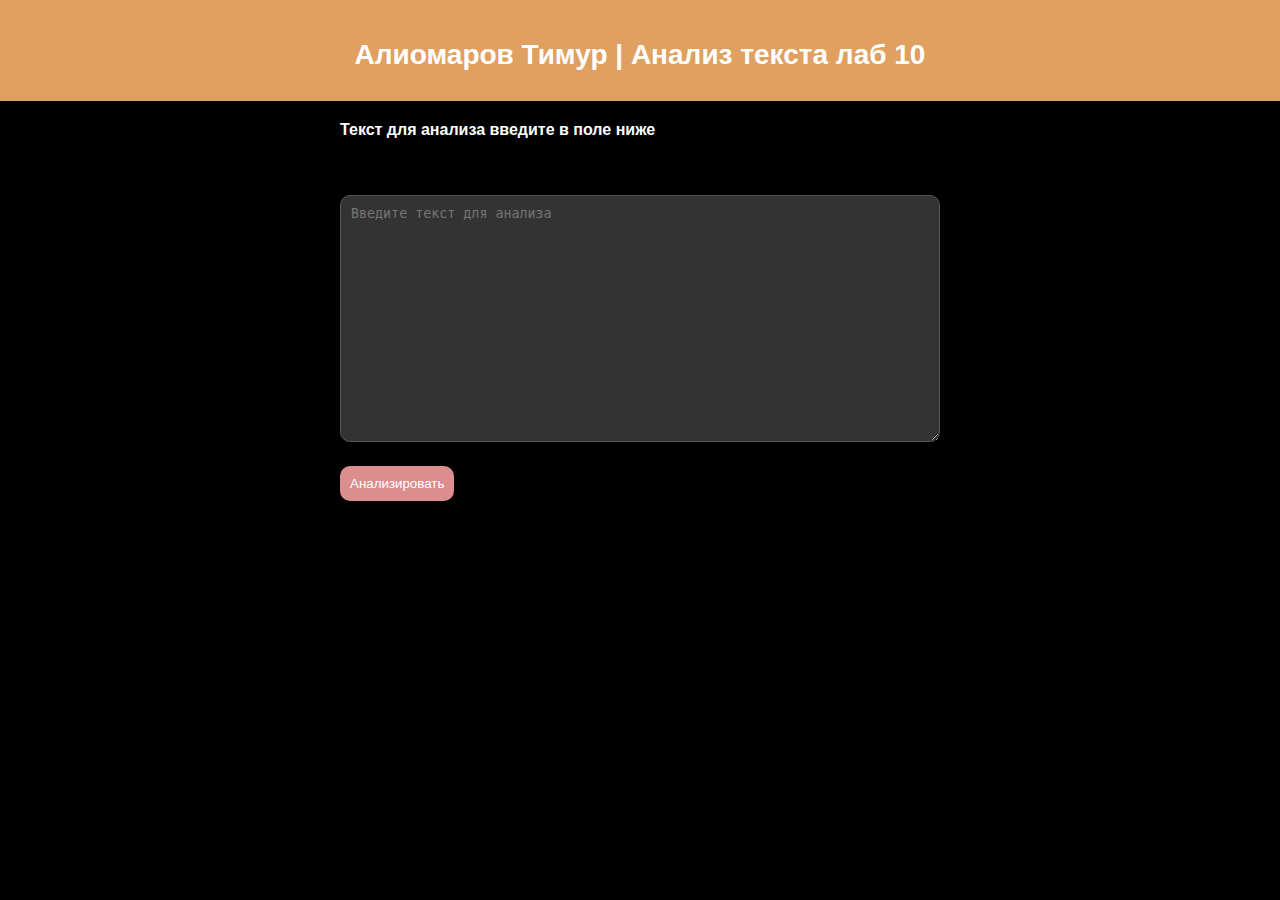
<file: lab10/index.html>
<!DOCTYPE html>
<html lang="ru">

<head>
    <meta charset="UTF-8">
    <meta name="viewport" content="width=device-width, initial-scale=1.0">
    <title>Лабораторная работа №10</title>
    <link rel="stylesheet" href="styles.css">
</head>

<body>
    <header class="header">
        <div class="container">
            <div class="text-center py-5">
                <h1 class="name">Алиомаров Тимур | Анализ текста лаб 10</h1>
            </div>
        </div>
    </header>

    <main class="main">
        <div class="container">
            <form method="post" action="result.php">
                <div class="form-group">
                    <label class="form-label" for="data">Текст для анализа введите в поле ниже</label>
                    <br><br><textarea name="data" id="data" cols="100" rows="15" placeholder="Введите текст для анализа"></textarea>
                </div>
                
                <input type="submit" class="btn" value="Анализировать">
            </form>
        </div>
    </main>
</body>

</html>
</file>
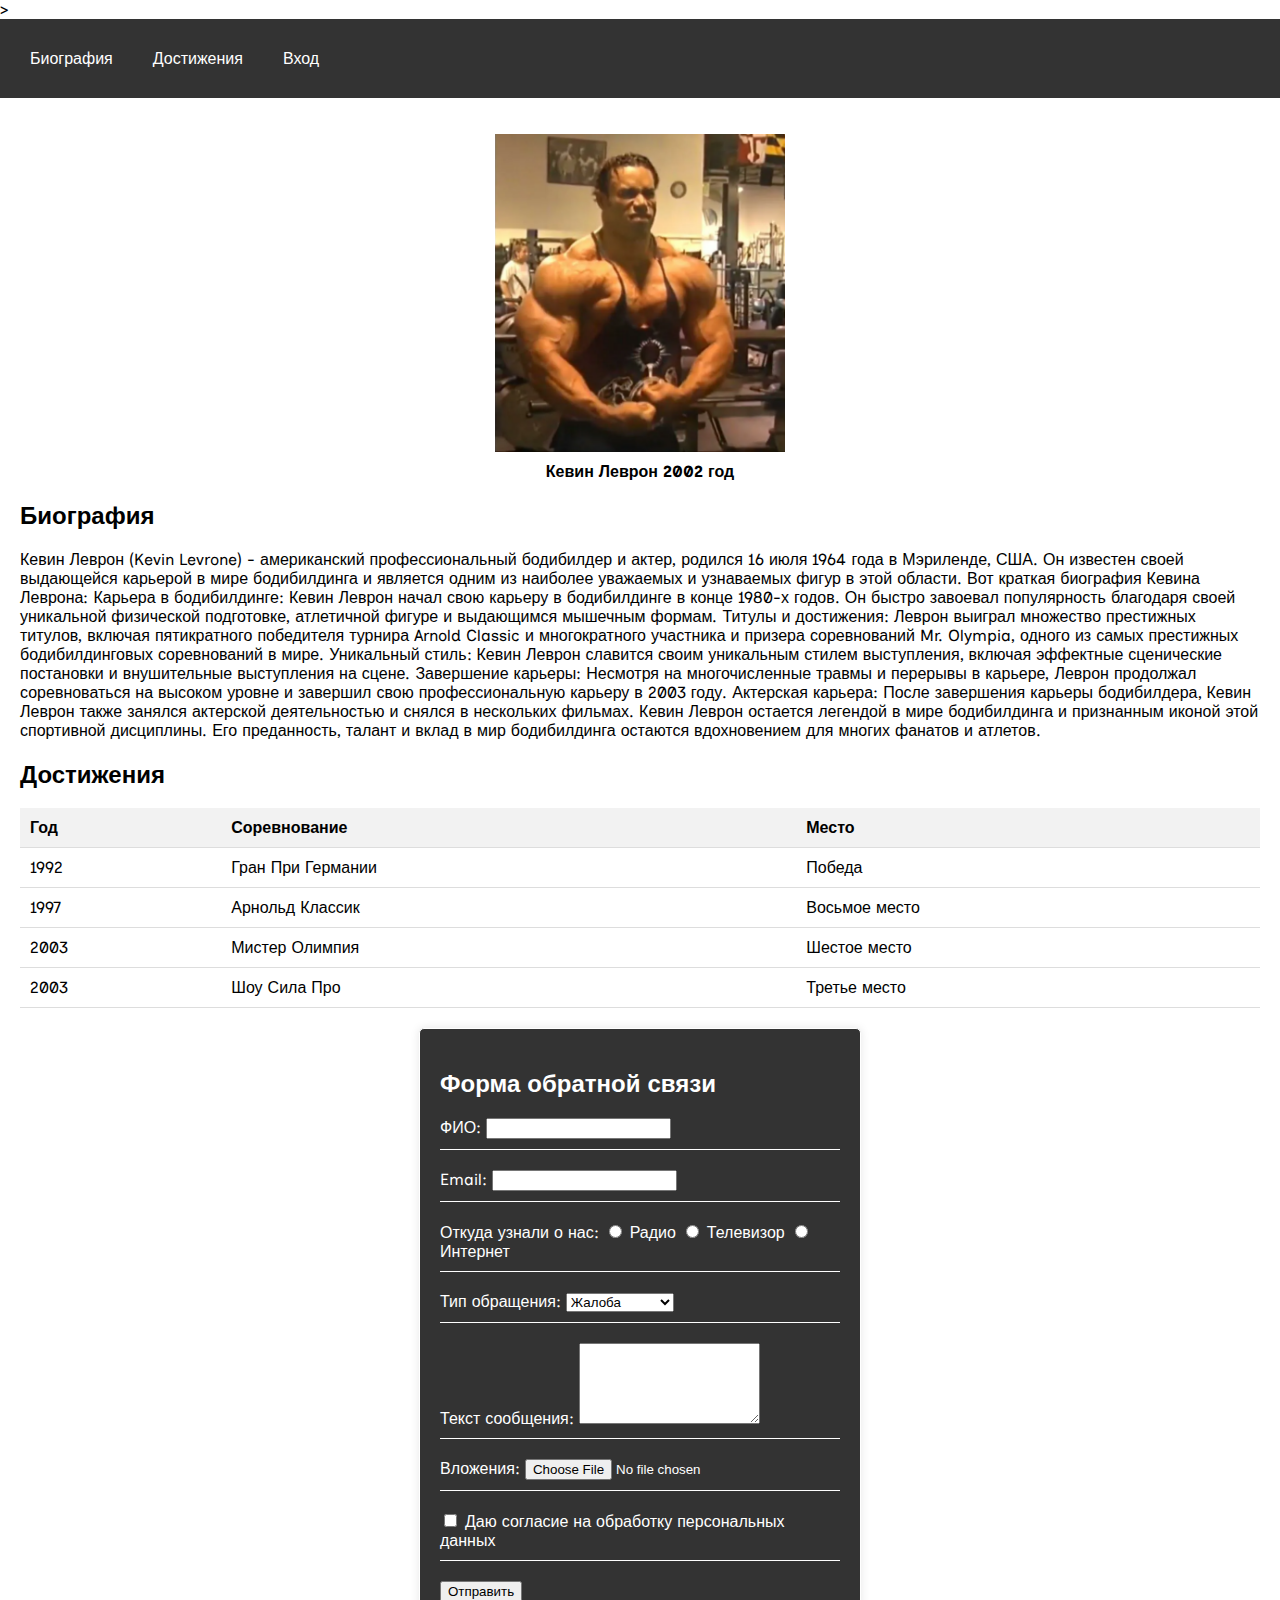
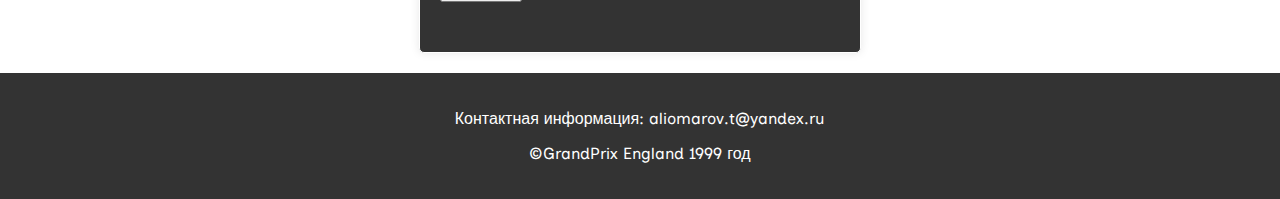
<file: lab2/index.html>
<!DOCTYPE html>
<html lang="en">

<head>
    
    <meta charset="UTF-8">
    <meta name="viewport" content="width=device-width, initial-scale=1.0"> <!--адаптивность страницы-->>
    <title>Биография Кевина Леврона</title>
    <link href="D:\Рабочий стол\универ\3 семестр\Основы веб технологий\лаб1\style.css" rel="stylesheet">
    
    <!-- добавление шрифта Inclusive Sans из google fonts-->
    <link rel="preconnect" href="https://fonts.googleapis.com">
    <link rel="preconnect" href="https://fonts.gstatic.com" crossorigin>
    <link href="https://fonts.googleapis.com/css2?family=Inclusive+Sans&display=swap" rel="stylesheet">
    <link rel="stylesheet" href="style.css">


    <style>
        .centerImage {
          display: block;
          margin-left: auto;
          margin-right: auto;
          max-width: 25%; 
         }
    </style>

</head>

<body>

    <header>
        <nav>
            <ul>
                <li><a href="#biography">Биография</a></li>
                <li><a href="#achievements">Достижения</a></li>
                <li><a href="login.html">Вход</a></li> 
            </ul>
        </nav>
    </header>
    

    <main>

            <figure>
                <img class="centerImage" src="леврон.png" alt="Your Image">
                <figcaption>Кевин Леврон 2002 год</figcaption>
              </figure>

        <section id="biography">
            <h2>Биография</h2>
            <p>Кевин Леврон (Kevin Levrone) - американский профессиональный бодибилдер и актер, родился 16 июля 1964
                года в Мэриленде, США. Он известен своей выдающейся карьерой в мире бодибилдинга и является одним из
                наиболее уважаемых и узнаваемых фигур в этой области. Вот краткая биография Кевина Леврона:
                Карьера в бодибилдинге: Кевин Леврон начал свою карьеру в бодибилдинге в конце 1980-х годов. Он быстро
                завоевал популярность благодаря своей уникальной физической подготовке, атлетичной фигуре и выдающимся
                мышечным формам.
                Титулы и достижения: Леврон выиграл множество престижных титулов, включая пятикратного победителя
                турнира Arnold Classic и многократного участника и призера соревнований Mr. Olympia, одного из самых
                престижных бодибилдинговых соревнований в мире.
                Уникальный стиль: Кевин Леврон славится своим уникальным стилем выступления, включая эффектные
                сценические постановки и внушительные выступления на сцене.
                Завершение карьеры: Несмотря на многочисленные травмы и перерывы в карьере, Леврон продолжал
                соревноваться на высоком уровне и завершил свою профессиональную карьеру в 2003 году.
                Актерская карьера: После завершения карьеры бодибилдера, Кевин Леврон также занялся актерской
                деятельностью и снялся в нескольких фильмах.
                Кевин Леврон остается легендой в мире бодибилдинга и признанным иконой этой спортивной дисциплины. Его
                преданность, талант и вклад в мир бодибилдинга остаются вдохновением для многих фанатов и атлетов.
            </p>
        </section>
        
    
        <section id="achievements">
            <h2>Достижения</h2>
            <table>
                <tr> 
                    <th>Год</th>
                    <th>Соревнование</th>
                    <th>Место</th>
                </tr>
                <tr>
                    <td>1992</td>
                    <td>Гран При Германии</td>
                    <td>Победа</td>
                </tr>
                <tr>
                    <td>1997</td>
                    <td>Арнольд Классик</td>
                    <td>Восьмое место</td>
                </tr>
                <tr>
                    <td>2003</td>
                    <td>Мистер Олимпия</td>
                    <td>Шестое место</td>
                </tr>
                <tr>
                    <td>2003</td>
                    <td>Шоу Сила Про</td>
                    <td>Третье место</td>
                </tr>
                <!-- можно добавить еще достижения -->
            </table>
        </section>

            <div class="feedback-form">
                <h2>Форма обратной связи</h2>
                <form action="home.php" method="post" enctype="multipart/form-data"> <!--атрибут action-->
                    <div class="form-group">
                        <label for="fullName">ФИО:</label>
                        <input type="text" id="fullName" name="fullName" required>
                    </div>
                    <div class="form-group">
                        <label for="email">Email:</label>
                        <input type="email" id="email" name="email" required>
                    </div>
                    <div class="form-group">
                        <label>Откуда узнали о нас:</label>
                        <label><input type="radio" name="source" value="radio"> Радио</label>
                        <label><input type="radio" name="source" value="tv"> Телевизор</label>
                        <label><input type="radio" name="source" value="internet"> Интернет</label>
                    </div>
                    <div class="form-group">
                        <label for="feedbackType">Тип обращения:</label>
                        <select id="feedbackType" name="feedbackType">
                            <option value="complaint">Жалоба</option>
                            <option value="suggestion">Предложение</option>
                        </select>
                    </div>
                    <div class="form-group">
                        <label for="message">Текст сообщения:</label>
                        <textarea id="message" name="message" rows="5" required></textarea>
                    </div>
                    <div class="form-group">
                        <label for="attachments">Вложения:</label>
                        <input type="file" id="attachments" name="attachments">
                    </div>
                    <div class="form-group">
                        <label>
                            <input type="checkbox" name="consent" required>
                            Даю согласие на обработку персональных данных
                        </label>
                    </div>
                    <div class="form-group">
                        <button type="submit">Отправить</button>
                    </div>
                </form>
            </div>


    </main>

    <footer>
        <p>Контактная информация: aliomarov.t@yandex.ru</p>
        <p>©GrandPrix England 1999 год </p>
    </footer>
</body>

</html>
</file>
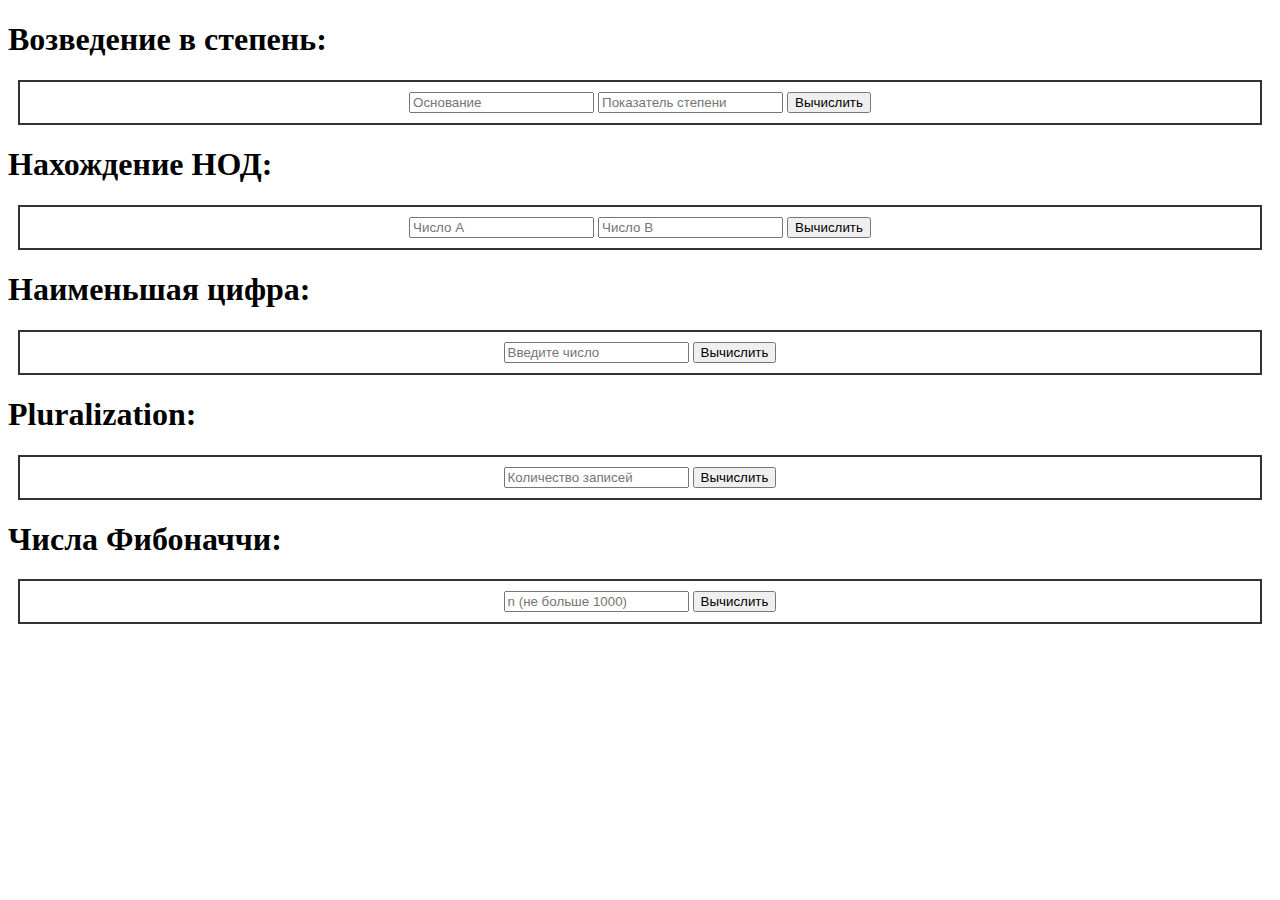
<file: lab6/index.html>
<!DOCTYPE html>
<html>
<head>
    <title>JavaScript Lab</title>
    <style>
        .result-box {
            border: 2px solid #333;
            padding: 10px;
            margin: 10px;
            text-align: center;
        }
    </style>
</head>
<body>
    <h1>Возведение в степень: <span id="powResultSpan"></span></h1>
    <div class="result-box" id="powResultBox">
        <input type="number" id="powBase" placeholder="Основание">
        <input type= "number" id="powExponent" placeholder="Показатель степени">
        <button onclick="updatePowResult()">Вычислить</button>
    </div>

    <h1>Нахождение НОД: <span id="gcdResultSpan"></span></h1>
    <div class="result-box" id="gcdResultBox">
        <input type="number" id="gcdA" placeholder="Число A">
        <input type="number" id="gcdB" placeholder="Число B">
        <button onclick="updateGCDResult()">Вычислить</button>
    </div>

    <h1>Наименьшая цифра: <span id="minDigitResultSpan"></span></h1>
    <div class="result-box" id="minDigitResultBox">
        <input type="number" id="minDigitInput" placeholder="Введите число">
        <button onclick="updateMinDigitResult()">Вычислить</button>
    </div>

    <h1>Pluralization: <span id="pluralizeResultSpan"></span></h1>
    <div class="result-box" id="pluralizeResultBox">
        <input type="number" id="pluralizeInput" placeholder="Количество записей">
        <button onclick="updatePluralizeResult()">Вычислить</button>
    </div>

    <h1>Числа Фибоначчи: <span id="fibbResultSpan"></span></h1>
    <div class="result-box" id="fibbResultBox">
        <input type="number" id="fibbInput" placeholder="n (не больше 1000)">
        <button onclick="updateFibbResult()">Вычислить</button>
    </div>

    <script>
        // Функция для отображения результатов операций
        function displayResult(id, funcName, args, result) {
            const span = document.getElementById(id);
            span.textContent = `${funcName}(${args.join(', ')}) = ${result}`;
        }

        // Обновление результата операции "Возведение в степень"
        function updatePowResult() {
            const base = parseFloat(document.getElementById("powBase").value);
            const exponent = parseFloat(document.getElementById("powExponent").value);
            const result = pow(base, exponent);
            displayResult("powResultSpan", "pow", [base, exponent], result);
        }

        // Обновление результата операции "Нахождение НОД"
        function updateGCDResult() {
            const a = parseInt(document.getElementById("gcdA").value);
            const b = parseInt(document.getElementById("gcdB").value);
            const result = gcd(a, b);
            displayResult("gcdResultSpan", "gcd", [a, b], result);
        }

        // Обновление результата операции "Наименьшая цифра"
        function updateMinDigitResult() {
            const x = parseInt(document.getElementById("minDigitInput").value);
            const result = minDigit(x);
            displayResult("minDigitResultSpan", "minDigit", [x], result);
        }

        // Обновление результата операции "Pluralization"
        function updatePluralizeResult() {
            const n = parseInt(document.getElementById("pluralizeInput").value);
            const result = pluralizeRecords(n);
            displayResult("pluralizeResultSpan", "pluralizeRecords", [n], result);
        }

        // Обновление результата операции "Числа Фибоначчи"
        function updateFibbResult() {
            const n = parseInt(document.getElementById("fibbInput").value);
            const result = fibb(n);
            displayResult("fibbResultSpan", "fibb", [n], result);
        }

        // Операция "Возведение в степень"
        function pow(x, n) {
            if (n === 0) return 1;
            let result = x;
            for (let i = 1; i < n; i++) {
                result *= x;
            }
            return result;
        }

        // Операция "Нахождение НОД"
        function gcd(a, b) {
            while (b) {
                let temp = b;
                b = a % b;
                a = temp;
            }
            return a;
        }

        // Операция "Наименьшая цифра"
        function minDigit(x) {
            if (x < 0) {
                return "Ошибка: число должно быть неотрицательным.";
            }
            const digitArray = Array.from(x.toString()).map(Number);
            return Math.min(...digitArray);
        }

        // Операция "Pluralization"
            function pluralizeRecords(n) {
        if (n < 0){
            return "Некорректное значение";
        }
        let pluralForm = "";
        if (n % 10 === 1 && n % 100 !== 11) {
            pluralForm = "запись";
            x = "была найдена";
        } else if ((n % 10 >= 2 && n % 10 <= 4) && (n % 100 < 12 || n % 100 > 14)) {
            pluralForm = "записи";
            x = "были найдены";
        } else if(n % 10 === 0 || (n % 10 >= 5 && n % 10 <= 9) || (n % 100 >= 11 && n % 100 <= 14)){
            pluralForm = "записей";
            x = "было найдено";
        } 
        return `В результате выполнения запроса ${x} ${n} ${pluralForm}`;
    }

        // Операция "Числа Фибоначчи"
        function fibb(n) {
            if (n < 0 || n > 1000) {
                return "Ошибка: n должно быть неотрицательным и не больше 1000.";
            }
            if (n === 0) return 0;
            if (n === 1) return 1;
            let a = 0;
            let b = 1;
            for (let i = 2; i <= n; i++) {
                let temp = a + b;
                a = b;
                b = temp;
            }
            return b;
        }
    </script>

</body>
</html>
</file>
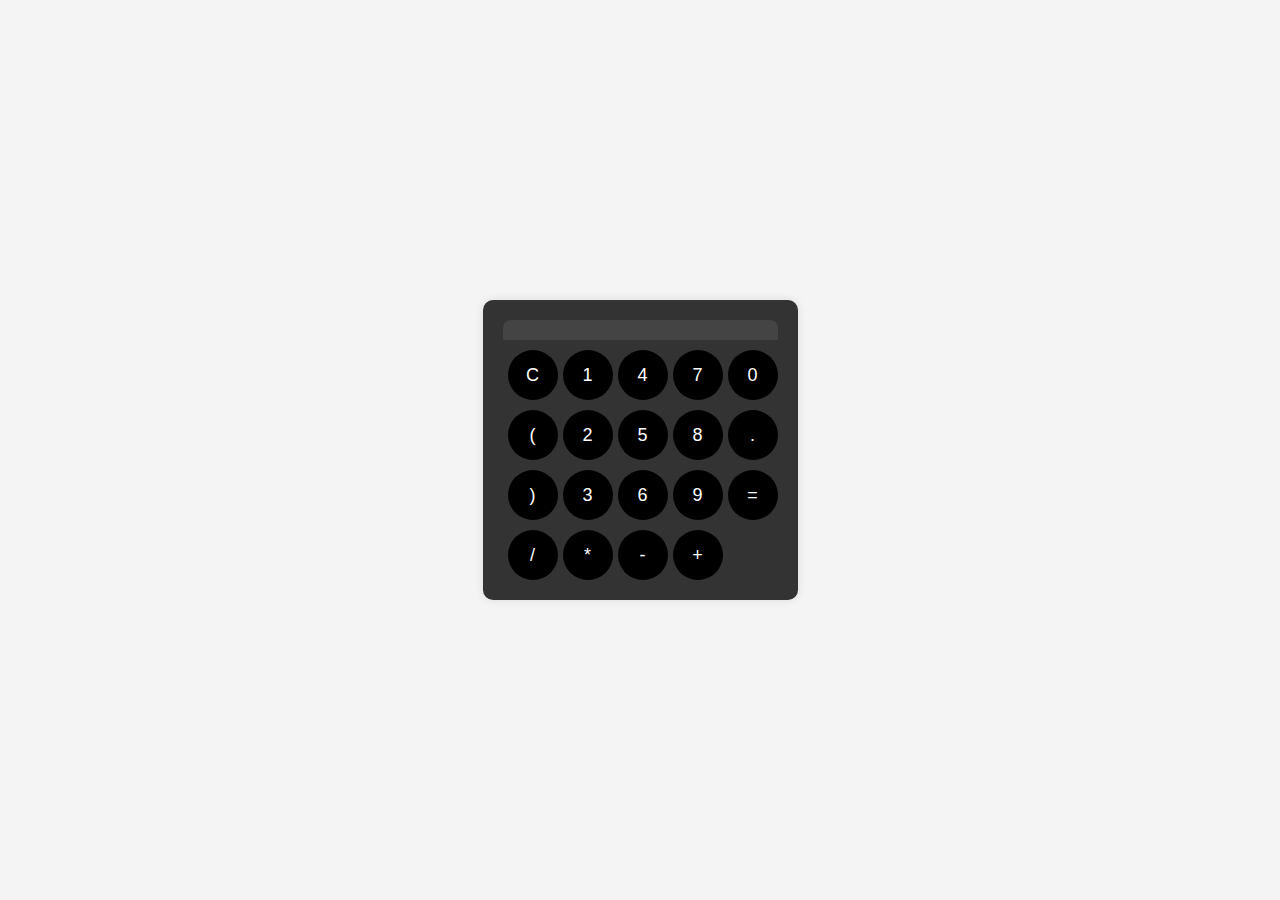
<file: lab7/index.html>
<!DOCTYPE html>
<html lang="en">
<head>
    <meta charset="UTF-8">
    <meta name="viewport" content="width=device-width, initial-scale=1.0">
    <link href="https://fonts.googleapis.com/css2?family=Orbitron&display=swap" rel="stylesheet">
    <link href="https://fonts.googleapis.com/css2?family=Prompt&display=swap" rel="stylesheet">
    <link rel="stylesheet" href="static/styles.css">
    <script src="static/main.js" defer></script>
    <title>Калькулятор</title>
</head>
<body>
    <main>
        <div class="calc-container">
            <div class="screen">
                <span></span>
            </div>
            <div class="buttons">
                <div class="row">
                    <button class="key clear">C</button>
                    <button class="key bracket">(</button>
                    <button class="key bracket">)</button>
                    <button class="key operation">/</button>
                </div>
                <div class="row">
                    <button class="key digit">1</button>
                    <button class="key digit">2</button>
                    <button class="key digit">3</button>
                    <button class="key operation">*</button>
                </div>
                <div class="row">
                    <button class="key digit">4</button>
                    <button class="key digit">5</button>
                    <button class="key digit">6</button>
                    <button class="key operation">-</button>
                </div>
                <div class="row">
                    <button class="key digit">7</button>
                    <button class="key digit">8</button>
                    <button class="key digit">9</button>
                    <button class="key operation">+</button>
                </div>
                <div class="row">
                    <button class="key digit">0</button>
                    <button class="key digit">.</button>
                    <button class="key result">=</button>
                </div>
            </div>
        </div>
    </main>
</body>
</html>
</file>
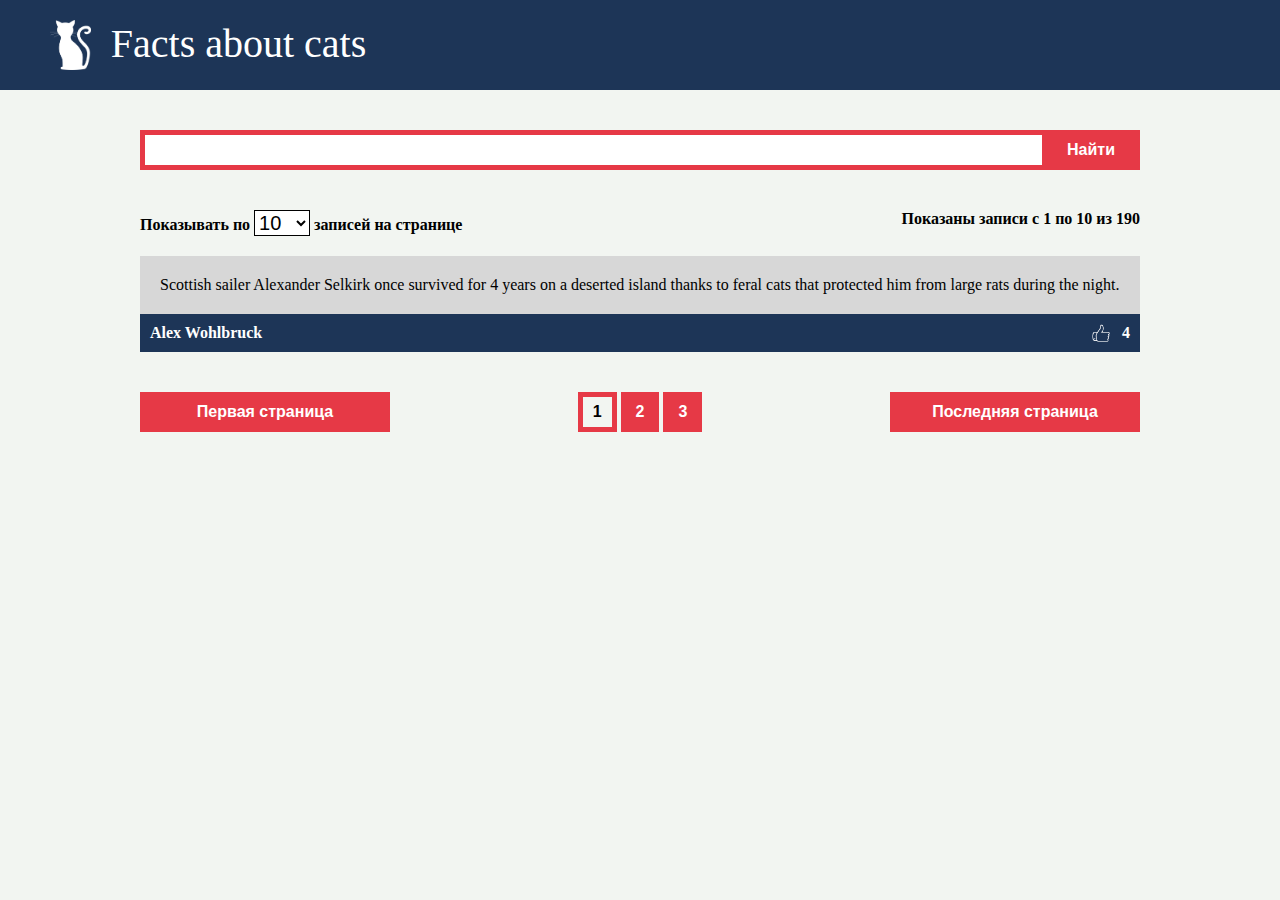
<file: lab8/index.html>
<!DOCTYPE html>
<html lang="en">
<!-- -- структура json, что такое ajax, особенности xmlrequesta -->
<head>
    <meta charset="UTF-8">
    <meta name="viewport" content="width=device-width, initial-scale=1.0">
    <title>Cats facts</title>
    <link rel="stylesheet" href="static/styles.css">
    <script src="static/main.js" defer></script>
</head>

<body>
    <header class="header">
        <nav>
            <img class="logo" src="static/images/cat_white.png">
            <div class="title">Facts about cats</div>
        </nav>
    </header>
    <main>
        <div class="container">
            <div class="search-form">
                <input type="text" class="search-field">
                <button class="search-btn">Найти</button>
            </div>
            <div class="autocomplete-dropdown" style="display: none;"></div>
            <div class="pagination-info">
                <span>
                    Показывать по
                    <select name="per-page" class="per-page-btn">
                        <option>5</option>
                        <option selected>10</option>
                        <option>15</option>
                        <option>20</option>
                        <option>25</option>
                        <option>50</option>
                        <option>100</option>
                    </select>
                    записей на странице
                </span>
                <span class="current-interval-info">
                    Показаны записи с <span class="current-interval-start">1</span> по <span class="current-interval-end">10</span> из <span class="total-count">190</span>
                </span>
            </div>
            <div class="facts-list" data-url="http://cat-facts-api.std-900.ist.mospolytech.ru/facts?">
                <div class="facts-list-item">
                    <div class="item-content">
                        Scottish sailer Alexander Selkirk once survived for 4 years on a deserted island thanks to feral cats that protected him
                        from large rats during the night.
                    </div>
                    <div class="item-footer">
                        <div class="author-name">
                            Alex Wohlbruck
                        </div>
                        <div class="upvotes">
                            4
                        </div>
                    </div>
                </div>
            </div>
            <div class="pagination">
                <button class="btn first-page-btn" data-page="1">Первая страница</button>
                <div class="pages-btn">
                    <button class="btn active" data-page="1">1</button>
                    <button class="btn" data-page="2">2</button>
                    <button class="btn" data-page="3">3</button>
                </div>
                <button class="btn last-page-btn">Последняя страница</button>
            </div>
        </div>
    </main>
</body>

</html>
</file>
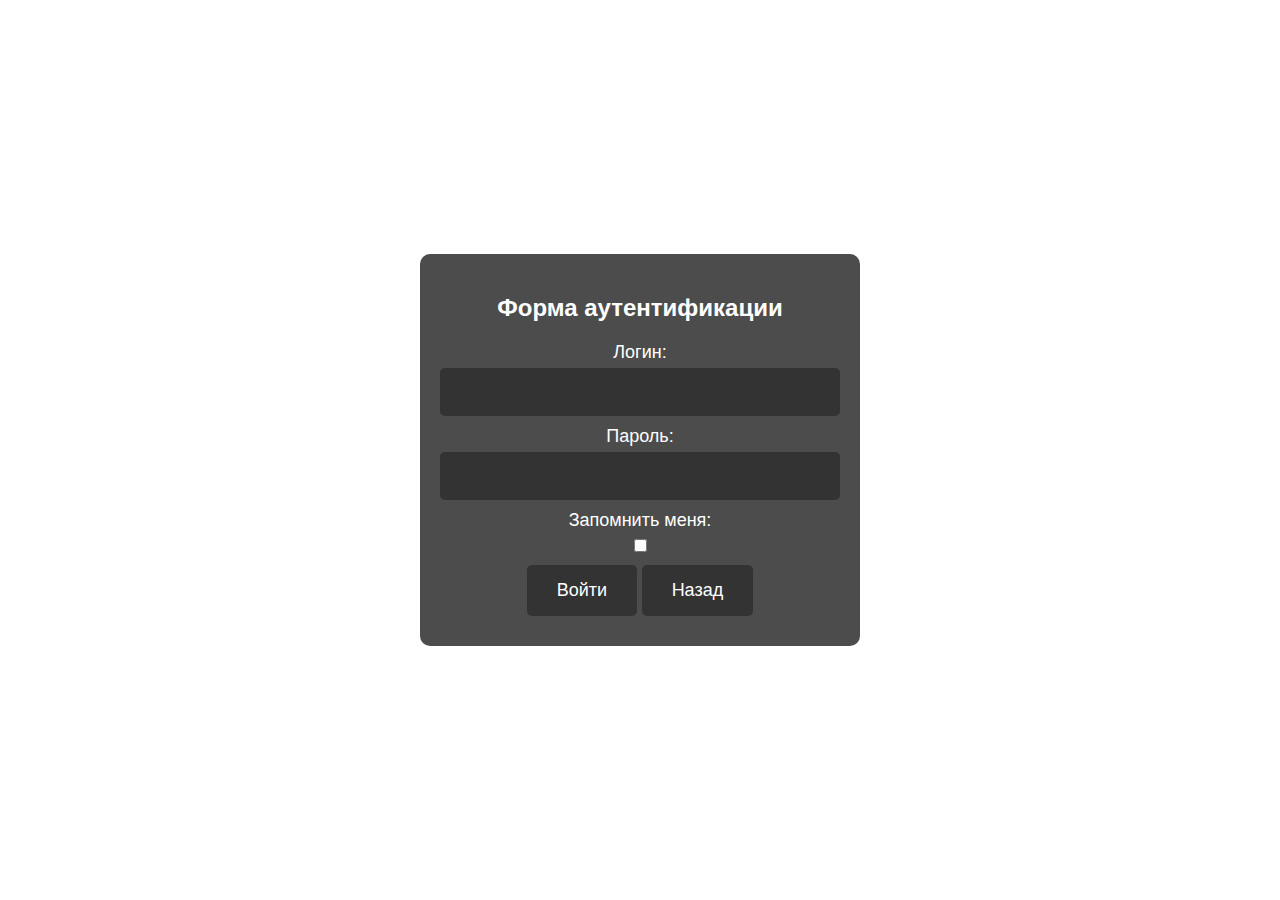
<file: lab2/login.html>
<!DOCTYPE html>
<html lang="en">
<head>
    <meta charset="UTF-8">
    <meta name="viewport" content="width=device-width, initial-scale=1.0">
    <title>Форма аутентификации</title>
    <style>
        
        body {
            margin: 0;
            padding: 0;
            display: flex;
            justify-content: center;
            align-items: center;
            min-height: 100vh;
            /* Фоновое изображение */
            background-image: url("file:///D:/Рабочий стол/универ/3 семестр/Основы веб технологий/лаб1/Фон для аутентификации.png");
            background-size: cover; /* Растягивает фон на всю область */
            color: white;
            font-family: Arial, sans-serif;
        }

        /* Стили для формы аутентификации */
        .auth-form {
            background-color: rgba(0, 0, 0, 0.7); /* Полупрозрачный фон для лучшей читаемости текста */
            padding: 20px;
            border-radius: 10px;
            box-shadow: 0 0 10px rgba(255, 255, 255, 0.3);
            max-width: 400px;
            width: 100%;
            text-align: center;
        }

        .auth-form h2 {
            font-size: 24px;
            margin-bottom: 20px;
        }

        .auth-form div {
            margin: 10px 0;
        }

        label {
            display: block;
            font-size: 18px;
            margin-bottom: 5px;
        }

        /* Стили для полей ввода */
        input[type="text"],
        input[type="password"] {
            width: 100%;
            padding: 15px;
            border: none;
            background-color: #333;
            color: white;
            border-radius: 5px;
            font-size: 16px;
            box-sizing: border-box; /* Включаем box-sizing для включения ширины границы и заполнения в общую ширину элемента */
        }

        input[type="checkbox"] {
            vertical-align: middle;
        }

        button {
            background-color: #333;
            color: white;
            padding: 15px 30px;
            border: none;
            border-radius: 5px;
            cursor: pointer;
            font-size: 18px;
        }

        /* Увеличиваем ширину рамки с правой стороны */
        .auth-form input[type="text"],
        .auth-form input[type="password"] {
            margin-right: 10px;
        }
    </style>
</head>
<body>
    <div class="auth-form">
        <h2>Форма аутентификации</h2>
        <form action="process_login.php" method="POST"> <!--HTML-форма с определением метода передачи данных-->
            <div>
                <label for="login">Логин:</label>
                <input type="text" id="login" name="login" required> <!--HTML текстовое поле-->
            </div>
            <div>
                <label for="password">Пароль:</label>
                <input type="password" id="password" name="password" required>
            </div>
            <div>
                <label for="remember">Запомнить меня:</label>
                <input type="checkbox" id="remember" name="remember">
            </div>
            <div>
                <button type="submit">Войти</button> <!--HTML кнопка-->
                <!-- Добавляем кнопку "Назад" -->
            <a href="index.html" style="text-decoration: none;">
                <button type="button">Назад</button>
            </a>
            </div>
        </form>
    </div>
</body>
</html>
</file>
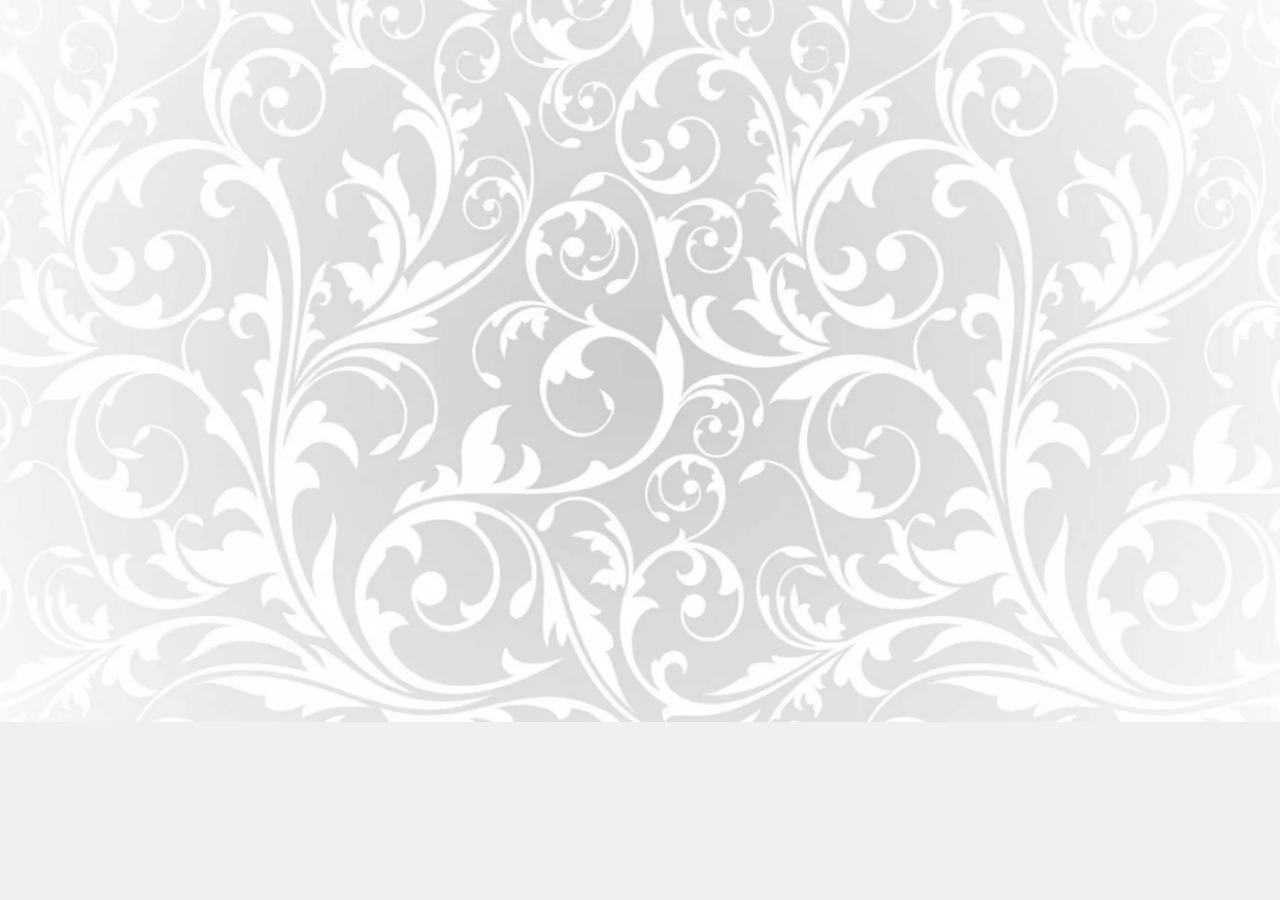
<file: lab4/header.html>
<!DOCTYPE html>
<html lang="ru">

<head>
    <meta charset="UTF-8">
    <link rel="stylesheet" type="text/css" href="CSS/style_answer.css">
    <title>Форма обратной связи</title>
    <link rel="stylesheet" href="CSS/styles.css">
    <style>
        body {
            background-image: url('image/image.png');
            background-size: cover;
            background-repeat: no-repeat;
            font-family: Arial, sans-serif;
        }
    </style>
</head>
</html>
</file>
<file: lab10/styles.css>
/* Общие стили для обоих файлов */

body {
    font-family: 'Montserrat', sans-serif;
    margin: 0;
    padding: 0;
}

.container {
    max-width: 1200px;
    margin: 0 auto;
}

/* Стили для первого HTML-файла */

.header {
    background-color: #e0a060;
    color: #fff;
    padding: 20px 0;
    text-align: center;
}

.name {
    font-size: 28px; /* Увеличил шрифт */
    margin-bottom: 10px;
}

.main {
    padding: 20px 0;
}

.form-group {
    margin-bottom: 20px;
}

.form-label {
    font-weight: bold;
}

textarea {
    width: 100%;
    border-radius: 10px; /* Закругленные углы */
    padding: 10px;
    margin-top: 10px; /* Добавил отступ сверху */
}

.btn {
    padding: 10px 20px;
    background-color: #333;
    color: #fff;
    cursor: pointer;
    border-radius: 10px; /* Закругленные углы */
    transition: background-color 0.3s; /* Плавное изменение цвета */
}

.btn:hover {
    background-color: #8CC84B; /* Цвет при наведении */
}

/* Стили для второго HTML-файла */

.src_text {
    margin-top: 20px;
    border: 1px solid #ccc;
    padding: 10px;
    border-radius: 10px; /* Закругленные углы */
}

.src_error {
    color: red;
    font-weight: bold;
    margin-top: 20px;
}

table {
    border-collapse: collapse;
    width: 100%;
    margin-top: 20px;
}

th, td {
    border: 2px solid #3b3737;
    padding: 8px;
    text-align: left;
}

th {
    background-color: #3b3737;
}

/* Стили для обоих файлов (переопределение некоторых стилей) */

.footer {
    background-color: #575757;
    color: #fff;
    padding: 10px 0;
    text-align: center;
}

body {
    background-color: black;
    color: white;
}

.form-group {
    margin-bottom: 20px;
}

form {
    margin: 0 auto;
    max-width: 600px;
}

label {
    display: block;
    margin-bottom: 10px;
}

textarea {
    width: 100%;
    padding: 10px;
    box-sizing: border-box;
    background-color: #333; /* Цвет фона поля ввода */
    color: white; /* Цвет текста в поле ввода */
    border: 1px solid #555; /* Цвет рамки поля ввода */
}

input.btn {
    padding: 10px;
    background-color: #dc8d8d; /* Цвет фона кнопки */
    color: white; /* Цвет текста на кнопке */
    border: none;
    cursor: pointer;
}

input.btn:hover {
    background-color: #777; /* Измененный цвет фона при наведении */
}
</file>
<file: lab2/style.css>
body {
    font-family: 'Inclusive Sans', sans-serif;
    background-color: #ffffff;
    margin: 0;
    padding: 0;
    }

        
header {
    background-color: #333;
    padding: 20px;
    color: #fff;
        }
        
nav ul {
    list-style-type: none;
    margin: 0;
    padding: 0;
    overflow: hidden;
    display: flex; /*горизонтального выравнивание */
        }
        
nav li {
    display: inline;
    margin-right: 20px; /*отступ между пунктами меню*/
        }
        
nav a {
    display: block;
    padding: 10px;
    color: #fff;
    text-decoration: none;
    }

        
main {
    padding: 20px;
    }
        
footer {
    background-color: #333;
    padding: 20px;
    color: #fff;
    text-align: center;
        }
        
img {
    max-width: 20%;
    height: auto;
    margin-bottom: 10px;
    }
        
table {
    width: 100%;
    border-collapse: collapse;
    margin-bottom: 20px;
    }
        
th, td {
    padding: 10px;
    text-align: left;
    border-bottom: 1px solid #ddd;
    }
        
th {
    background-color: #f2f2f2;
    }

    figcaption { /* настройка подписи к картинке */
        text-align: center;
        font-size: 16px;
        font-weight: bold;
        margin-top: 10px;
      }



/* Обрамление и центрирование формы обратной связи */
.feedback-form {
    max-width: 400px;
    margin: 0 auto;
    background-color: #fff;
    padding: 20px;
    border: 1px solid #ccc;
    border-radius: 5px;
    box-shadow: 0 0 10px rgba(0, 0, 0, 0.1);
}

/* Отделение строк в столбце */
.form-group {
    margin-bottom: 20px;
    border-bottom: 1px solid #ddd;
    padding-bottom: 10px;
}

.form-group:last-child {
    border-bottom: none; /* Убираем линию после последней строки */
}


/* Стили для формы обратной связи */
.feedback-form {
    max-width: 400px;
    margin: 0 auto;
    background-color: #333; 
    color: #fff; 
    padding: 20px;
    border: 1px solid #fff; /* Белое обрамление */
    border-radius: 5px;
    box-shadow: 0 0 10px rgba(0, 0, 0, 0.1);
}

/* Отделение строк в столбце */
.form-group {
    margin-bottom: 20px;
    border-bottom: 1px solid #fff; /* Белая линия разделения */
    padding-bottom: 10px;
}

.form-group:last-child {
    border-bottom: none; /* Убираем линию после последней строки */
}

 /* Стилизация кнопки Вход */
.login-button {
    background-color: #007bff;
    color: #fff;
    border: none;
    padding: 10px 20px;
    cursor: pointer;
    }

.login-button:hover {
    background-color: #0056b3;
    }
</file>
<file: lab7/static/styles.css>
body {
    margin: 0;
    font-family: 'Prompt', sans-serif;
    background-color: #f4f4f4;
}

main {
    display: flex;
    justify-content: center;
    align-items: center;
    height: 100vh;
}

.calc-container {
    background-color: #333; /* цвет фона калькулятора */
    border-radius: 10px;
    box-shadow: 0 0 10px rgba(0, 0, 0, 0.1);
    padding: 20px;
}

.screen {
    background-color: #444; /* цвет фона экрана */
    color: #fff;
    font-family: 'Orbitron', sans-serif;
    font-size: 24px;
    text-align: right;
    padding: 10px;
    border-radius: 8px 8px 0 0;
}

.buttons {
    display: flex;
}

.digits {
    display: grid;
    grid-template-columns: repeat(3, 1fr);
    gap: 10px;
    margin-top: 10px;
}

.key {
    width: 50px;
    height: 50px;
    border-radius: 50%;
    margin-top: 10px;
    cursor: pointer;
    display: flex;
    justify-content: center;
    align-items: center;
    font-size: 18px;
    border: none;
    transition: all 0.3s ease;
    gap: 10px;
    margin-left: 5px;
}

.digit {
    background-color: #c9c9c9;
    color: #333;
}

.operation,
.result,
.clear {
    background-color: #9fd5c1;
    color: #333;
}

.bracket {
    background-color: #c1a19f;
    color: #333;
}

.clear {
    background-color: #fc8071;
    color: #fff;
}

.other,
.operations {
    display: flex;
    flex-direction: column;
    gap: 10px;
    margin-left: 10px;
}

.operations {
    justify-content: flex-end;
}

.operations-column {
    display: flex;
    flex-direction: column;
    margin-left: 10px;
}

.key:hover {
    transform: scale(1.1);
    box-shadow: 0 0 10px rgba(0, 0, 0, 0.2);
}

.key:active {
    transform: scale(1);
    box-shadow: none;
}


/* Устанавливаем цвет фона кнопок на черный и цвет текста (цифры) на белый */
.key {
    background-color: #000;
    color: #fff;
    width: 50px;
    height: 50px;
    border-radius: 50%;
    margin-top: 10px;
    cursor: pointer;
    display: flex;
    justify-content: center;
    align-items: center;
    font-size: 18px;
    border: none;
    transition: all 0.3s ease;
    gap: 10px;
    margin-left: 5px;
}
</file>
<file: lab8/static/styles.css>
body {
    margin: 0;
    background-color: #F2F5F1;
}

.header {
    background-color: #1d3557;
    color: white;
    font-size: 40px;
    padding: 20px;
    padding-left: 50px;
}

.header > nav {
    display: flex;
}

.title {
    margin-left: 20px;
}

.logo {
    max-height: 50px;
}

.container {
    max-width: 1000px;
    margin: 0 auto;
    padding: 0 20px;
}

.facts-list-item {
    margin-top: 20px;
    background-color: #d7d7d7;
}

.item-content {
    padding: 20px;
}

.item-footer {
    display: flex;
    padding: 10px;
    background-color: #1d3557;
    color: white;
    font-weight: bold;
}

.author-name {
    flex-grow: 1;
}

.upvotes {
    background-image: url('images/upvote_white.png');
    background-position: left;
    background-size: contain;
    background-repeat: no-repeat;
    padding-left: 30px;
}

.pagination-info {
    margin-top: 20px;
    font-weight: bold;
    display: flex;
}

.current-interval-info {
    margin-left: auto;
}

.per-page-btn {
    background-color: white;
    font-size: 20px;
    border: 1px solid black;
}

.pagination {
    display: flex;
    justify-content: space-between;
    margin: 40px 0;
    height: 40px;
}

.btn {
    background-color: #e63946;
    padding: 0 10px;
    font-size: 100%;
    font-weight: bold;
    color: white;
    outline: none;
    cursor: pointer;
    height: 100%;
    border: 5px solid #e63946;
    box-sizing: border-box;
}

.btn:hover {
    background-color: #F2F5F1;
    color: black;
}

.active {
    background-color: #F2F5F1;
    color: black;
}

.first-page-btn, .last-page-btn {
    width: 250px;
}

.pages-btns > button {
    margin-right: 5px;
}

.search-form {
    margin: 40px 0;
    display: flex;
}

.search-field {
    flex-grow: 1;
    height: 40px;
    border: 5px solid #e63946;
    box-sizing: border-box;
    padding: 0 20px;
    font-size: 100%;
    outline: none;
}

.search-btn {
    padding: 0 20px;
    font-size: 100%;
    font-weight: bold;
    background-color: #e63946;
    border: 5px solid #e63946;
    border-left: none;
    color: white;
    outline: none;
    cursor: pointer;
    box-sizing: border-box;
}

.search-btn:hover {
    background-color: #F2F5F1;
    color: black;
}

.autocomplete-dropdown {
    position: absolute;
    background-color: #fff;
    /*border-width: 0 5px 5px 5px;
    border-style: solid;*/
    /*border-color: #e63946;*/
    max-height: 200px;
    overflow-y: auto;
    /*margin-top: 35px;*/
    width: 900px;
    /*display: none;*/
}

.autocomplete-option {
    padding: 6px;
    cursor: pointer;
}

.autocomplete-option:hover{
    background-color:#d7d7d7;
}
</file>
<file: lab4/CSS/style_answer.css>
body {
    
    font-family: Arial, sans-serif;
    margin: 0;
    padding: 0;
    background-color: #f0f0f0;
}

.container {
    max-width: 600px;
    margin: 0 auto;
    padding: 20px;
    background-color: #fff;
    border-radius: 10px;
    box-shadow: 0 0 10px rgba(0, 0, 0, 0.2);
}

h1 {
    text-align: center;
}

/* Стили для кнопки "Отправить" */
input[type="submit"] {
    background-color: #45a049;
    color: #fff;
    padding: 10px 20px;
    border: none;
    border-radius: 4px;
    cursor: pointer;
}

input[type="submit"]:hover {
    background-color: #0056b3;
}

/* Стили для кнопки "Заполнить снова" */
form[action="header.html"] input[type="submit"] {
    background-color: #45a049;
}

form[action="header.html"] input[type="submit"]:hover {
    background-color:  #45a049;
}
</file>
<file: lab4/CSS/styles.css>
body {
  background-size: cover;
}
img{
  width: 100%;
}
form {
  max-width: 600px;
  margin: 0 auto;
  background-color: #fff;
  padding: 20px;
  border-radius: 10px;
  box-shadow: 0 0 10px rgba(0, 0, 0, 0.2);
}
input[type="text"], input[type="email"], select, textarea {
  width: 100%;
  padding: 12px;
  border: 1px solid #ccc;
  border-radius: 4px;
  box-sizing: border-box;
  margin-top: 6px;
  margin-bottom: 16px;
  resize: vertical;
  font-size: 16px;
}
input[type="file"] {
  margin-top: 6px;
  margin-bottom: 16px;
}
input[type="submit"] {
  background-color: #4CAF50;
  color: white;
  padding: 12px 20px;
  border: none;
  border-radius: 4px;
  cursor: pointer;
  font-size: 16px;
}
input[type="submit"]:hover {
  background-color: #45a049;
}
label {
  display: block;
  font-weight: bold;
  margin-bottom: 10px;
  font-size: 16px;
}
.radio-label {
  display: inline-block;
  margin-right: 10px;
  font-size: 16px;
}
.checkbox-label {
  display: block;
  margin-top: 10px;
  font-size: 16px;
}
textarea {
  height: 150px;
  font-size: 16px;
}
.checkbox-label input[type="checkbox"] {
  margin-right: 10px;
  vertical-align: middle;
}
.radio-group {
    display: flex;
    align-items: center;
    gap: 10px; /* Расстояние между радио-кнопками и текстом */
    margin-top: 10px;
}

.radio-group label {
    flex: 1; /* Равномерное распределение места для радио-кнопок и текста */
}
</file>
